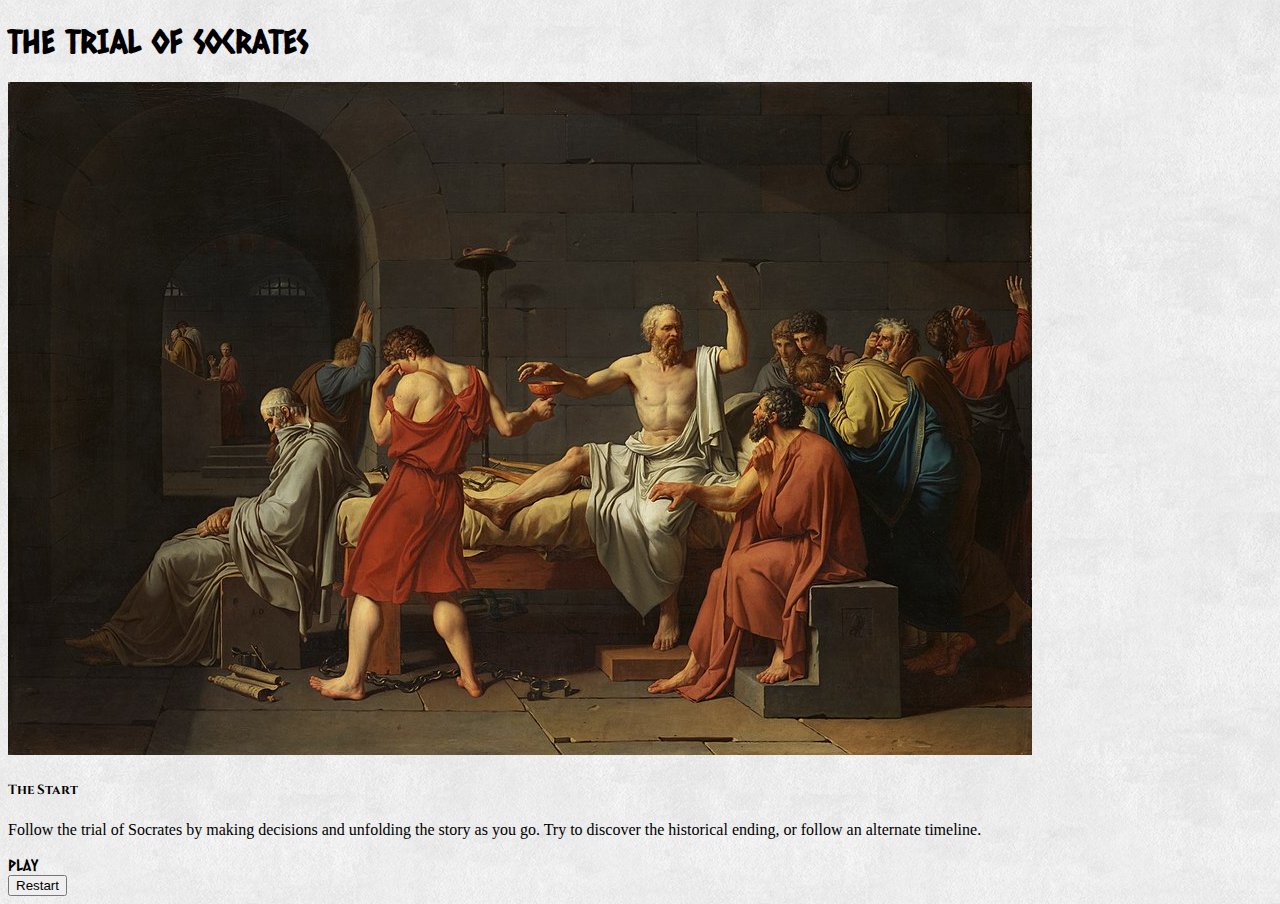
<file: index.html>
<!doctype html>
<html lang="en">

<head>
    <title>Socrates Game</title>
    <!-- Required meta tags -->
    <meta charset="utf-8">
    <meta name="viewport" content="width=device-width, initial-scale=1, shrink-to-fit=no">

    <!-- Bootstrap CSS -->
    <link rel="stylesheet" href="https://stackpath.bootstrapcdn.com/bootstrap/4.1.3/css/bootstrap.min.css" integrity="sha384-MCw98/SFnGE8fJT3GXwEOngsV7Zt27NXFoaoApmYm81iuXoPkFOJwJ8ERdknLPMO"
        crossorigin="anonymous">
    <link rel="stylesheet" href="style.css">
    <script src="https://cdnjs.cloudflare.com/ajax/libs/jquery/3.3.1/jquery.js"></script>

</head>

<body>
    <div class="container mobilePadding">
        <div class="col-md-8 mx-auto mobilePadding">
            <div class="card">
                <div class="card-header text-center bg-primary">
                    <h1 class="text-light font1">THE TRIAL OF SOCRATES</h1>
                </div>
                <img class="card-img-top" src="./images/socrates.jpg" alt="Card image cap">
                <div class="card-body">
                    <h5 id="subtitle" class="card-title font2"></h5>
                    <p id="mainText" class="card-text"></p>
                    <div class="row font1 text-center text-light py-3">
                        <div id="button1" class="col-3 mobilePadding"></div>
                        <div id="button2" class="col-3 mobilePadding"></div>
                        <div id="button3" class="col-3 mobilePadding"></div>
                        <div id="button4" class="col-3 mobilePadding"></div>
                    </div>
                </div>
            </div>
        </div>
        <div class="col-md-8 mx-auto">
            <button type="button" id="restartButton" class="btn btn-link text-secondary mobilePadding">Restart</button>
        </div>
    </div>



    <!-- Optional JavaScript -->
    <!-- jQuery first, then Popper.js, then Bootstrap JS -->



    <script src="script.js"></script>
</body>

</html>
</file>
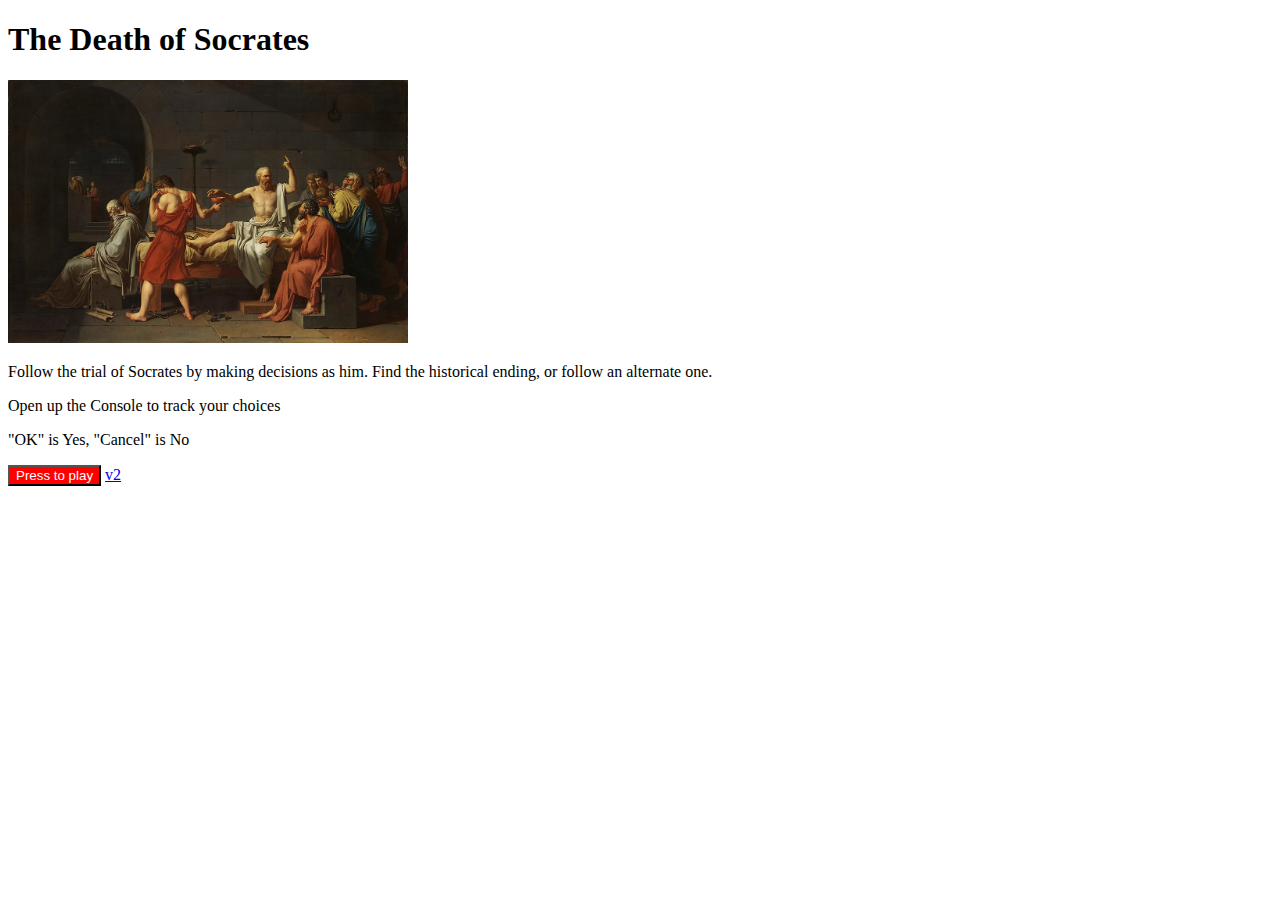
<file: original.html>
<!DOCTYPE html>
<html lang="en">

<head>
    <meta charset="UTF-8">
    <meta name="viewport" content="width=device-width, initial-scale=1.0">
    <meta http-equiv="X-UA-Compatible" content="ie=edge">
    <title>Socrates Game</title>

    <style>
        button {
            background-color: red;
            color: white;
        }

        #picture {
            width: 400px;
        }

        .greenText {
            color: green;
        }

        .redText {
            color: red;
        }

        .yellowText {
            color: yellow;

        }
    </style>

</head>

<body>

    <h1>The Death of Socrates</h1>

    <img id="picture" src="socrates.jpg">

    <p>Follow the trial of Socrates by making decisions as him. Find the historical ending, or follow an alternate
        one.</p>
    <p>Open up the Console to track your choices</p>
    <p>"OK" is Yes, "Cancel" is No</p>


    <button onclick="playGame()">Press to play</button>
    <a href="v2socrates.html">v2</a>

    <script>
        function playGame() {

            var agree = confirm(
                "It is the year 399 BC and you are the great Philosopher, Socrates. The City of Athens has put you on trial for refusing to recognize the Gods of the state and corruption of the youth. You stand before your accusers, Anytus, Meletus, and Lycon as well as a jury of 500 Athenians blaming you for the city's recent hardships. Do you agree with the charges?"
            )

            if (agree) {

                console.log("You agreed to the charges")
                var apologize = confirm(
                    "The jury now asks that you apologize for denying the Gods and tainting the young minds of the city. Do you apologize?"
                )

                if (apologize) {

                    console.log("You apologized to the jury")
                    var stopPhil = confirm(
                        "You plead with the jury to forgive you of your crimes. After deliberation, the jury accepts. However, they then demand that you agree to never share your teachings and ideas to anyone else. If you consent to do so, your punishment will be much less severe. Do you agree to stop spreading your Philosophical ideas?"
                    )

                    if (stopPhil) {

                        console.log("You stopped teaching Philosophy")
                        alert(
                            "The jury accepts your promise to never again share your brilliant mind with others. You are charged with a small fee which your friends agree to pay for you. You continue living in Athens, not as a great Philosopher of your time, but as a common old man. Your actions have proved inconsequential and your teaching are lost to time."
                        )
                        document.write(
                            '<h1>You are forgotten.</h1><h2>Bad Alternate Ending</h2><p>Refresh the page to play again.</p>'
                        )

                    } else {

                        console.log("You refused to stop teaching Philosophy")
                        alert(
                            "You refuse to stop your teachings. You try to convince the jury why Athens and the world need people to question everything in order to learn an grow. However, the jury does not look kindly on your words and you are sentenced to life in prison. Your friends remember you fondly, but the main tenets of your teachings are weakened after your apology."
                        )
                        document.write(
                            "<h1>Many of your teachings are lost.</h1><h2>Bad Alternate Ending</h2><p>Refresh the page to play again.</p>"
                        )
                    }

                } else {

                    console.log("You refused to apologize")
                    alert(
                        "You passionately refuse to apologize for corrupting the minds of young Athenians. You tell the jury that the old ways are dying and that soon, your followers will rise up, refuse the old Gods and find new ones to guide them on their journeys. Guards seize you immediately and force you drink Hemlock. Your body writhes in agony as you go limp. Your words inspire a rebellion that tears the already weakened Athens apart. The city is then lost to history."
                    )
                    document.write(
                        "<h1>Athens is lost.</h1><h2>Bad Alternate Ending</h2><p>Refresh the page to play again.</p>"
                    )

                }

            } else {

                console.log("You disagreed with the charges")
                alert(
                    "You look into the eyes of the jurors and begin to explain why you disagree with the charges you have been accused of. You claim that if the jury and regular Athenians are, as they claim, 'improvers of youth', then one man cannot undo all the improvement of so many. You also claim that you must believe in Gods since you believe in the influence of Gods. To do so would be like believing in flute music, but not a flute player."
                )

                var suggest = confirm(
                    "The jury hears your defense and proceed to deliberate your fate. After their votes are cast and tallied, the results are as follow: 4 abstentions, 263 votes against you, and 234 in your favor. You are found guilty of all charges and sentenced to death by Hemlock. However, they do allow you a chance to suggest another punishment. Do you suggest an alternative?"
                )

                if (suggest) {

                    console.log("You suggested another punishment")
                    var offerWages = confirm(
                        "You hold your hand to your chin and begin to think of what could be an appropriate punishment for the actions you have performed. Then an idea sparks in your mind. You get the urge to recommend compensation for the work you have done rather than punishment. Do you tell the jury you should be rewarded?"
                    )

                    if (offerWages) {

                        console.log("You suggested compensation")
                        alert(
                            "You tell the jury that you teach Philosophy to better the minds of the people. You have lived life as a pauper, never asking for compensation for sharing lessons or ideas with others. It is then that you recommend the most fitting penalty for your action should be reimbursement. You suggest that you be given food and wages for the broadening of Philosophical thought. The jury becomes enraged at your proposal and demands you suggest a proper penalty. It is then that you reluctantly suggest a small fee, something that a poor man such as yourself can afford to pay."
                        )
                        var offerBribe = confirm(
                            "The jurors then take your suggestion into account and begin to cast their votes. After they are tallied, it is decided that the proposed fee is insufficient. It is to be death by Hemlock. You are then taken away to await your fate. As you are held away, your friends suggests that you offer a bribe to the guards so you can escape. Do you offer a bribe?"
                        )

                        if (offerBribe) {

                            console.log("You offered a bribe")
                            var speakPatrol = confirm(
                                "You decide to follow their suggestion and proceed to bribe the guards with money your friends have agreed to give you. The guard on duty decides to accept and attempts to sneak you out in the dead of the night. At the edge of the city, just as you are about to escape, you are spotted by a small patrol unit of three guards. They begin moving towards you with spears in hand, calling out your name. You realize you can either try to use your words, or your fists. Do you try to speak with them?"
                            )

                            if (speakPatrol) {

                                console.log("You spoke with the patrol")
                                alert(
                                    "As the guards begin to get closer you raise up your hands and begin to talk. You tell them of your ideas about knowledge and pride; that if one seeks out truth and realizes that they know nothing, then they are wise. It is those that claim to know everything that truly have no wisdom at all. You convince them to seek truth for themselves and to let a fellow Philosopher go, so that he may continue on his journey for knowledge. The patrol is swayed by your argument and step aside to let you pass by. You are never again seen in Athens, but your message spreads far and wide."
                                )
                                document.write(
                                    "<h1>Your teachings are remembered, but your story is lost</h1><h2>Okay Alternate Ending</h2><p>Refresh the page to play again.</p>"
                                )

                            } else {

                                console.log("You fought the patrol")
                                var grabSpear = confirm(
                                    "As the guards begin to come closer you prepare yourself for a fight. Out of the corner of your eye, you spot the spear the guard who escorted you has in his hand. Do you decide to grab it?"
                                )

                                if (grabSpear) {

                                    console.log("You grabbed the spear")
                                    alert(
                                        "You reach over and yank the spear out of your escorts hands and lunge after the patrol. They rush you and a battle ensues. You use your weapon to pierce the chest of the first guard, bringing him to the ground. Suddenly the guard that led you out of the city grabs you from behind. As you are pinned in hid arms, one patrolman swings his sword and removes your head from your shoulders. The guards make a mockery of your efforts greatly exaggerate your cowardice."
                                    )
                                    document.write(
                                        "<h1>Your reputation is tarnished and your teachings are forgotten</h1><h2>Bad Alternate Ending</h2><p>Refresh the page to play again.</p>"
                                    )

                                } else {

                                    console.log("You did not grab the spear")
                                    alert(
                                        "The escort flees the scene to avoid being recognized. As the guards walk up to you, you pretend to be feeble to be perceived as non-threatening. A guard reaches to grab you but suddenly, you bring your fist to his throat causing him to drop to his knees. You drop down low and kick out your leg, tripping the guard to your right. You quickly grab a dropped shield and defend against an incoming blow from the last patrolman. Finally, with all your might you launch the shield at his face, throwing him back. With all three damaged and down, you run off into the distance, never to be seen again."
                                    )
                                    document.write(
                                        "<h1>Your story is lost.</h1><h2>Bad Alternate Ending</h2><p>Refresh the page to play again.</p>"
                                    )

                                }

                            }


                        } else {

                            console.log("You did not bribe the guard")
                            alert(
                                "You talk with your friends and reveal to them the reasons you do not wish to run or escape death. You state that the body is a source of endless turmoil and that the mind can only be liberated after death. You have lived in Athens, agreeing to their laws by continuing to stay. To ignore the laws now is to ignore your previous agreement with it, which is unjust."
                            )

                            var drinkHemlock = confirm(
                                "Your words help to calm your friends, and although they will grieve, at least they know your reasoning. After some time and a bath, it is the hour of your execution. You are handed the goblet of Hemlock. Do you drink it?"
                            )

                            if (drinkHemlock) {

                                console.log("You drank the Hemlock")
                                alert(
                                    "You take the drink and finish it completely. Your body begins to weaken and you lie down in bed, slowly fading off into the next world. Your friends admire your conviction and praise your ideas. The name Socrates is forever engrained in history as one of the true great Philosophers."
                                )
                                document.write(
                                    "<h1>You and your ideas are forever remembered and revered.</h1><h2> Good Historical Ending</h2><p>Refresh the page to play again.</p>"
                                )

                            } else {

                                console.log("You did not drink the Hemlock")
                                alert(
                                    "As you begin to bring the glass of poison to your mouth. The fear of eternal death grips your heart. You refuse to follow through and try to escape in panic. Guards seize you and the jury declares you are taken out and beaten in the streets. Your death is gruesome and shameful. Your actions and words seems contradictory to everyone and your teachings are forgotten."
                                )
                                document.write(
                                    "<h1>You are shamed and your teachings are forgotten.</h1><h2>Bad Alternate Ending</h2><p>Refresh the page to play again.</p>"
                                )

                            }
                        }

                    } else {

                        console.log("You did not suggest compensation")
                        var exile = confirm(
                            "You decided to let that spark go as another one enters. Perhaps exile would be a better option. Do you want to suggest exile?"
                        )

                        if (exile) {

                            console.log("You suggested exile")
                            var endPhil = confirm(
                                "You suggest to the jurors that instead of death, that you be exiled from Athens forever. They take some time to think it over and come to a decision. Rather than death, you are to be banished from the city but only on the condition that you never corrupt young minds again. Do you agree to stop teaching philosophy?"
                            )

                            if (endPhil) {

                                console.log("You agreed to stop teaching")
                                alert(
                                    "You turn to the jurors and weakly renounce your pursuits of Philosophical teachings and study. Your friends and followers drop their heads in defeat. The lessons you have taught are forgotten and lost and you live the rest of your days out in lonely solitude."
                                )
                                document.write(
                                    "<h1>You are forgotten.</h1><h2>Bad Alternate Ending</h2><p>Refresh the page to play again.</p>"
                                )
                            } else {

                                console.log("You refused to stop teaching")
                                alert(
                                    "You raise your head up high and stare down your accusers. You tell them that there is nothing more noble than the pursuit of knowledge. To continue life without it is no life worth living. You are ready for to leave this earthly plane and move one to an existence of the mind. The jury, outraged, give you the Hemlock drink demanding that you partake of it now. You raise the glass to your friends and finish it off. Your body falls to the floor, but your words will forever live on."
                                )
                                document.write(
                                    "<h1>You and your teachings are remembered.</h1><h2>Good Alternate Ending</h2><p>Refresh the page to play again.</p>"
                                )
                            }


                        } else {

                            console.log("You made a new suggestion")
                            var newSuggestion = prompt(
                                "Again, you let your previous idea pass by and come up with a brand new recommendation. What alternative do you give them?"
                            )
                            var attackJury = confirm('You turn to the jury and tell them, "' + newSuggestion +
                                '" You are not sure if it is what you said or how you said it, but your accusers jump to their feet and demand your immediate death. A fight is imminent. You can go straight for the jurors and ignore the guards, or you can attack the guards first. Do you first fight the jury?'
                            )

                            if (attackJury) {

                                console.log("You first attacked the jury")
                                alert(
                                    "You lunge towards the jury and grab the accuser, Meletus, and place him in a stranglehold. Your eyes widen with fury the moment before you snap his neck. Suddenly, two spears impale you, going through you as well as Meletus's fresh corpse. Though your teachings are preserved, you are also remembered as a mad man."
                                )
                                document.write(
                                    "<h1>You are remembered as a mad man, but your teachings persist.</h1><h2>Okay Alternate Ending</h2><p>Refresh the page to play again.</p>"
                                )

                            } else {

                                console.log("You first attacked the guards")
                                alert(
                                    "You turn to the guards as they both rush towards you. One grabs his spear and jabs it at you, but you quickly turn to the side and it only grazes your chest. You bring one arm up and grab his weapon while using the other and smash his hand with your fist. You take the spear and use the blunt end to knock out the second guard. You then swing it around, breaking the spear in half over the back of the first guard's neck. Both men are now laying on the floor, out cold."
                                )
                                var killLycon = confirm(
                                    "You then grab a knife off a fallen guard and head towards the jury as they try to back away. You grab the accuser, Lycon, by his robe and pull your knife up to his throat. You look into his eyes as he cowers in fear. Do you decide to kill him?"
                                )

                                if (killLycon) {

                                    console.log("You killed Lycon")
                                    alert(
                                        "With a swift slash, you slit his throat and his lifeless body falls to the ground. The jury, shocked by the death of Lycon all rush you at once. Though you are able to defend yourself for a while, the blows from over 500 men lead you to death. Though your followers see you as brave for standing up for your beliefs, your ideas are shunned by Athenians. The rest of the world perceives you as only a violent pauper."
                                    )
                                    document.write(
                                        "<h1>You are remembered as a violent mad man, and your teachings are rejected.</h1><h2>Bad Alternate Ending</h2><p>Refresh the page to play again.</p>"
                                    )
                                } else {

                                    console.log("You spared Lycon")
                                    alert(
                                        'As you hold the knife to him, you yell out to the crowd,"Men have laws to keep order and seek out justice. But what do we do when the law itself becomes unjust? If law determines that the pursuit of knowledge is a crime, then it must be broken!" You lower the knife and release Lycon. Then, you turn towards an opening and walk out slowly, no one daring to interfere. You leave the city, with friends and students following behind. You are forever remembered as both a great Philosopher and warrior.'
                                    )
                                    document.write(
                                        "<h1>You are remembered as great Philosopher and warrior.</h1><h2>Good Alternate Ending</h2> <p>Refresh the page to play again.</p>"
                                    )
                                }
                            }
                        }
                    }

                } else {

                    console.log("You agreed to death by Hemlock")
                    var continueDeath = confirm(
                        "You raise your head up high and announce that you accept the punishment. In fact you insist that the Hemlock be brought our now. You explain that the law has passed its judgement and ensure them that there is no need to prolong your fate. You are handed the drink and catch a whiff of its lethal aroma. Do you continue to drink the Hemlock?"
                    )

                    if (continueDeath) {

                        console.log("You drank the Hemlock")
                        alert(
                            "As you press the drink to your lips, you throw back your head and let the poisonous concoction slide down your throat. Your body collapses in the middle of the square as your friends look on in horror. Although those close to you did not get a chance to understand your insistence on choosing death, you are still remembered fondly by them. Your teachings continue to be taught throughout history."
                        )
                        document.write(
                            "<h1>You are remembered fondly.</h1><h2>Okay Alternate Ending</h2><p>Refresh the page to play again.</p>"
                        )

                    } else {

                        console.log("You didn't drink the Hemlock")
                        alert(
                            "You stare at the full goblet in your hands, and a wave of fear rushes into your body. Your hands loosen their grip and the drink slips through, falling to the ground. You make a mad sprint towards a clearing in the crowd around you. Just as you are about to get through, a spear pierces you from behind and pins you to the ground. Everyone looks at you with hatred and disgust. Your followers lose all respect for you and your ideas and your teachings are mocked throughout all of Athens."
                        )
                        document.write(
                            "<h1>You are remembered as a coward.</h1><h2>Bad Alternate Ending</h2><p>Refresh the page to play again.</p>"
                        )

                    }

                }

            }

        }
    </script>
</body>

</html>
</file>
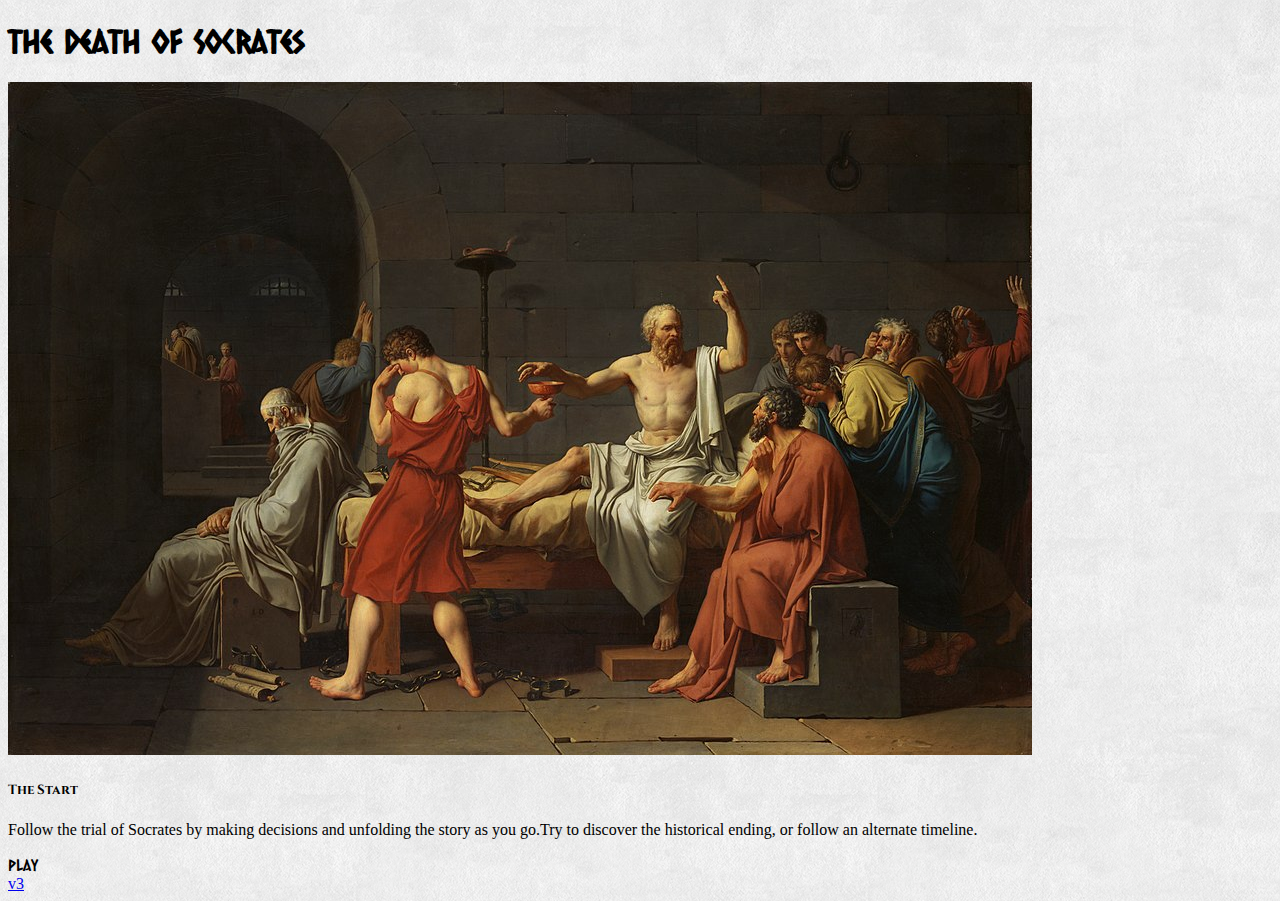
<file: v2socrates.html>
<!doctype html>
<html lang="en">

<head>
    <title>Socrates Game</title>
    <!-- Required meta tags -->
    <meta charset="utf-8">
    <meta name="viewport" content="width=device-width, initial-scale=1, shrink-to-fit=no">

    <!-- Bootstrap CSS -->
    <link rel="stylesheet" href="https://stackpath.bootstrapcdn.com/bootstrap/4.1.3/css/bootstrap.min.css" integrity="sha384-MCw98/SFnGE8fJT3GXwEOngsV7Zt27NXFoaoApmYm81iuXoPkFOJwJ8ERdknLPMO"
        crossorigin="anonymous">
    <link rel="stylesheet" href="style.css">
</head>

<body>
    <div class="container">
        <div class="col-md-6 mx-auto">
            <div class="card">
                <div class="card-header text-center bg-primary">
                    <h1 class="text-light font1">The Death of Socrates</h1>
                </div>
                <img class="card-img-top" src="socrates.jpg" alt="Card image cap">
                <div class="card-body">
                    <h5 id="subtitle" class="card-title font2"></h5>
                    <p id="mainText" class="card-text"></p>
                    <div class="row font1 text-light py-3">
                        <div id="button1" class="col-md-3"></div>
                        <div id="button2" class="col-md-3"></div>
                        <div id="button3" class="col-md-3"></div>
                        <div id="button4" class="col-md-3"></div>
                    </div>
                </div>
            </div>
        </div>

        <a href="index.html">v3</a>
    </div>


    <!-- Optional JavaScript -->
    <!-- jQuery first, then Popper.js, then Bootstrap JS -->
    <script src="https://code.jquery.com/jquery-3.3.1.slim.min.js" integrity="sha384-q8i/X+965DzO0rT7abK41JStQIAqVgRVzpbzo5smXKp4YfRvH+8abtTE1Pi6jizo"
        crossorigin="anonymous"></script>
    <script src="https://cdnjs.cloudflare.com/ajax/libs/popper.js/1.14.3/umd/popper.min.js" integrity="sha384-ZMP7rVo3mIykV+2+9J3UJ46jBk0WLaUAdn689aCwoqbBJiSnjAK/l8WvCWPIPm49"
        crossorigin="anonymous"></script>
    <script src="https://stackpath.bootstrapcdn.com/bootstrap/4.1.3/js/bootstrap.min.js" integrity="sha384-ChfqqxuZUCnJSK3+MXmPNIyE6ZbWh2IMqE241rYiqJxyMiZ6OW/JmZQ5stwEULTy"
        crossorigin="anonymous"></script>
    <script src="v2script.js"></script>
</body>

</html>
</file>
<file: style.css>
@import url('https://fonts.googleapis.com/css?family=Caesar+Dressing|Cinzel|IM+Fell+French+Canon');


body {
    background-image: url("./images/extra_clean_paper.png");

}

.font1 {
    font-family: 'Caesar Dressing',
        cursive;
}

.font2 {
    font-family: 'Cinzel',
        serif;
}

.font3 {
    font-family: 'IM Fell French Canon',
        serif;
}

@media screen and (max-width: 640px) {
    .mobilePadding {
        padding: 0px;
    }
}
</file>
